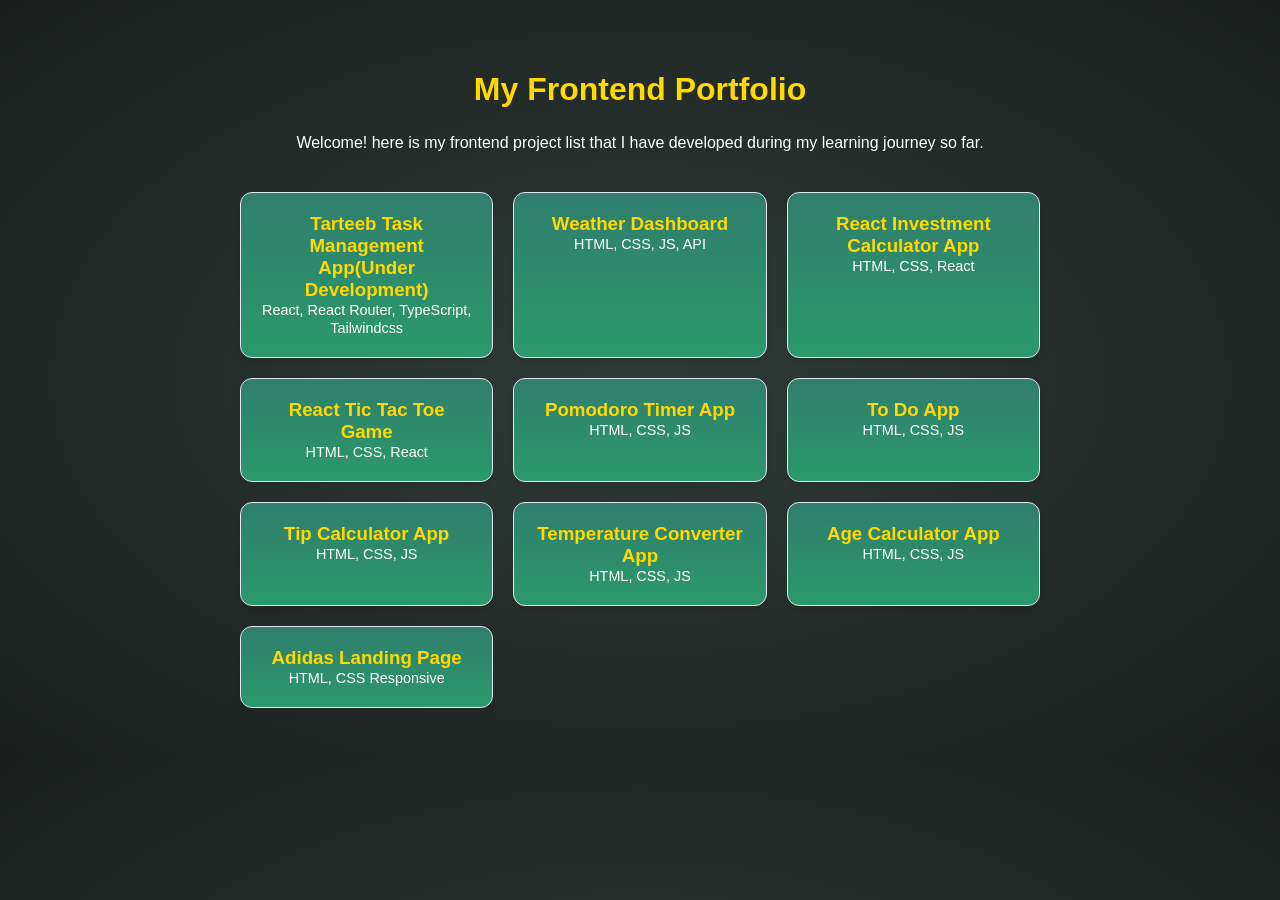
<file: index.html>
<!DOCTYPE html>
<html lang="en" dir="ltr">
<head>
    <meta charset="UTF-8">
    <meta name="viewport" content="width=device-width, initial-scale=1.0">
    <title>My Portfolio | Sohaib Alaraby</title>
    <style>
        :root {
            --primary: #ffd900;
            --bg: #f8fafc;
            --text: #ffffff;
        }
        body {
            font-family: 'Segoe UI', Tahoma, Geneva, Verdana, sans-serif;
            background: radial-gradient(#303b37, #1a1f1d);
            color: var(--text);
            display: flex;
            flex-direction: column;
            align-items: center;
            padding: 50px 20px;
            margin: 0;
        }
        h1 { color: var(--primary); margin-bottom: 10px; }
        p { margin-bottom: 40px; color: var(--text);}
        .projects-grid {
            display: grid;
            grid-template-columns: repeat(auto-fit, minmax(250px, 1fr));
            gap: 20px;
            width: 100%;
            max-width: 800px;
        }
        .project-card {
             background: linear-gradient(180deg, #307e6c, #2b996d);
            padding: 20px;
            border-radius: 12px;
            box-shadow: 0 4px 6px -1px rgba(0, 0, 0, 0.1);
            text-decoration: none;
            color: inherit;
            transition: transform 0.2s, box-shadow 0.2s;
            border: 1px solid #e2e8f0;
            text-align: center;
        }
        .project-card:hover {
            transform: translateY(-5px);
            box-shadow: 0 10px 15px -3px rgba(0, 0, 0, 0.1);
            border-color: var(--primary);
        }
        .project-card h3 { margin: 0; color: var(--primary); }
        .project-card span { font-size: 0.9rem; color: var(--text); }
    </style>
</head>
<body>

    <h1>My Frontend Portfolio</h1>
    <p>Welcome! here is my frontend project list that I have developed during my learning journey so far. </p>

    <div class="projects-grid">
        <a href="https://tarteeb-task-management-app.vercel.app/" class="project-card">
            <h3>Tarteeb Task Management App(Under Development)</h3>
            <span>React, React Router, TypeScript, Tailwindcss</span>
        </a>
        <a href="https://sohaibalaraby.github.io/Weather-Dashboard/" class="project-card">
            <h3>Weather Dashboard</h3>
            <span>HTML, CSS, JS, API</span>
        </a>
       <a href="https://sohaibalaraby.github.io/react-investment-calculator/" class="project-card">
            <h3>React Investment Calculator App</h3>
            <span>HTML, CSS, React</span>
        </a>
        
        <a href="https://sohaibalaraby.github.io/react-tic-tac-toe-game/" class="project-card">
            <h3>React Tic Tac Toe Game</h3>
            <span>HTML, CSS, React</span>
        </a>
        
        <a href="./Pomodoro_Timer/" class="project-card">
            <h3>Pomodoro Timer App</h3>
            <span>HTML, CSS, JS</span>
        </a>
        
        <a href="./To_Do_List/" class="project-card">
            <h3>To Do App</h3>
            <span>HTML, CSS, JS</span>
        </a>
        <a href="./Tip_Calculator/" class="project-card">
            <h3>Tip Calculator App</h3>
            <span>HTML, CSS, JS</span>
        </a>

        <a href="./Temperature_Converter/" class="project-card">
            <h3>Temperature Converter App</h3>
            <span>HTML, CSS, JS</span>
        </a>

        <a href="./Age_Calculator/" class="project-card">
            <h3>Age Calculator App</h3>
            <span>HTML, CSS, JS</span>
        </a>
        <a href="./Adidas_Landingpage/" class="project-card">
            <h3>Adidas Landing Page</h3>
            <span>HTML, CSS Responsive</span>
        </a>
        </div>

</body>

</html>
</file>
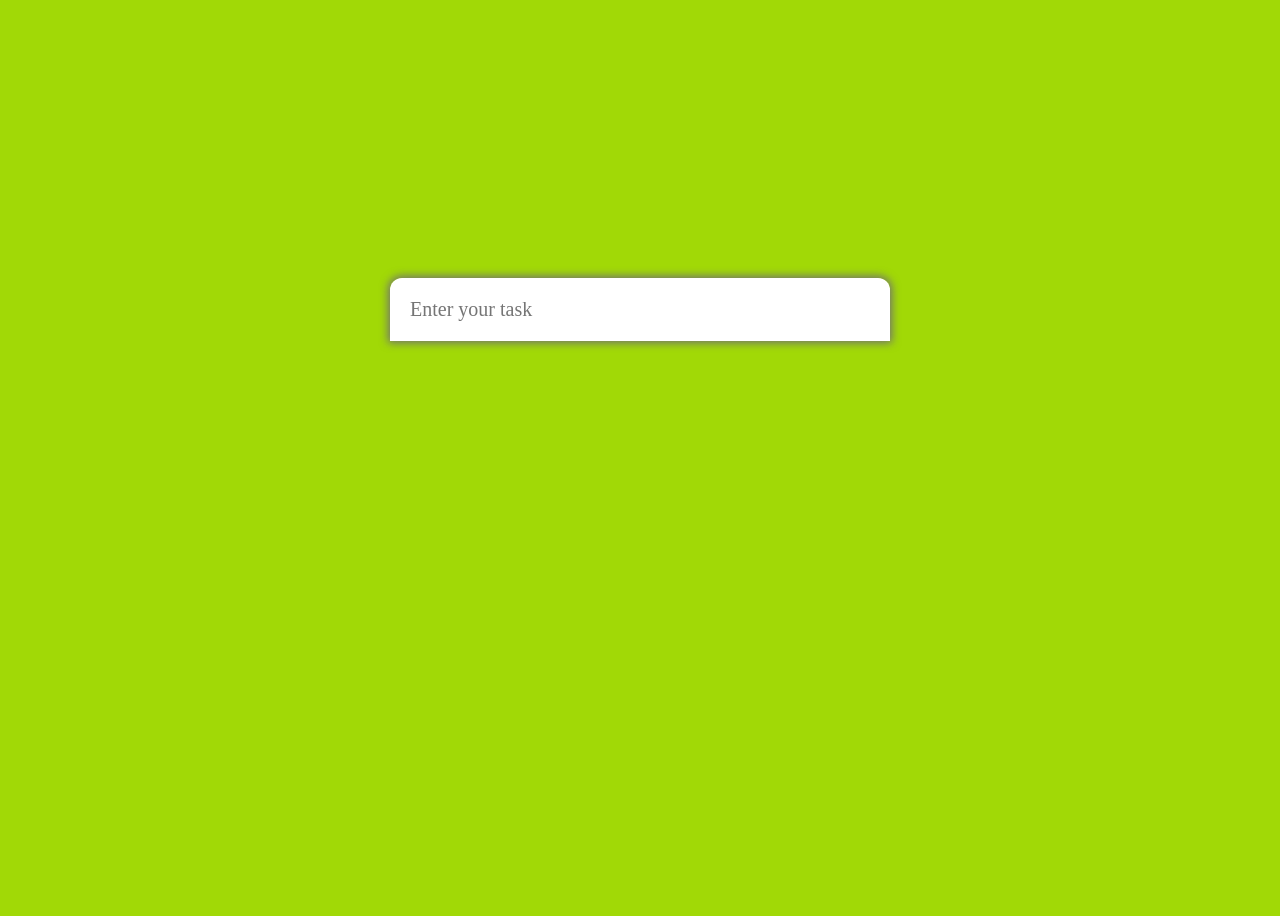
<file: To_Do_List/index.html>
<!DOCTYPE html>
<html lang="en">
<head>
    <meta charset="UTF-8">
    <meta name="viewport" content="width=device-width, initial-scale=1.0">
    <title>To-Do List</title>
    <link
            rel="stylesheet"
            href="https://cdnjs.cloudflare.com/ajax/libs/font-awesome/6.5.2/css/all.min.css"
    />
    <link rel="stylesheet" href="To_Do_List.css">
</head>
<body>
    <div class="to-do-container" id = "container">
        <input type="text" placeholder="Enter your task" id = "input-field">
    </div>
    <script src = "To_Do_List.js"></script>
</body>
</html>
</file>
<file: To_Do_List/To_Do_List.css>
:root {
   --fontSize-padding-task:18px;
}

*{
    box-sizing: border-box;
    font-family: cursive;
}
 body{
    background-color: rgb(161, 217, 6);
    height: 100vh;
 }
 .to-do-container {
    /* background-color: aqua; */
    position: relative;
    top:30%;
    left:50%;
    transform: translateX(-50%);
    display:flex;
    flex-direction: column;
    justify-content:center;
    align-items:center;
    width:45%;
    max-width:500px;
    min-width: 300px;
    box-shadow:0px 0px 8px 2px 
    #717171;
    border-radius: 12px 12px 0px 0px;

 }
 .to-do-container input{
    width:100%;
    padding:1em;
    font-size: 20px;
    border-radius: 12px 12px 0 0;
    border:none;
    

}
.to-do-container .item {
   background-color: rgb(255, 247, 4);
   width:100%;
   display:flex;
   justify-content: flex-start;
   font-size: var(--fontSize-padding-task);
   padding:1em;
   position:relative;
   border-top:dotted rgb(128, 128, 128);
}
.to-do-container .last-item {
   border-radius: 0 0 12px 12px;
}
.to-do-container .fa-square-check{
   color:rgb(0, 148, 0);
}
.to-do-container .fa-trash{
   color:red;
}
.to-do-container-fill {/*a task is added*/
   border-radius: 12px 12px 12px 12px;
}
.IconContainer {
   position:absolute;
   right:var(--fontSize-padding-task);
}
.task-completed {
   text-decoration: line-through;
   color:gray;
}
</file>
